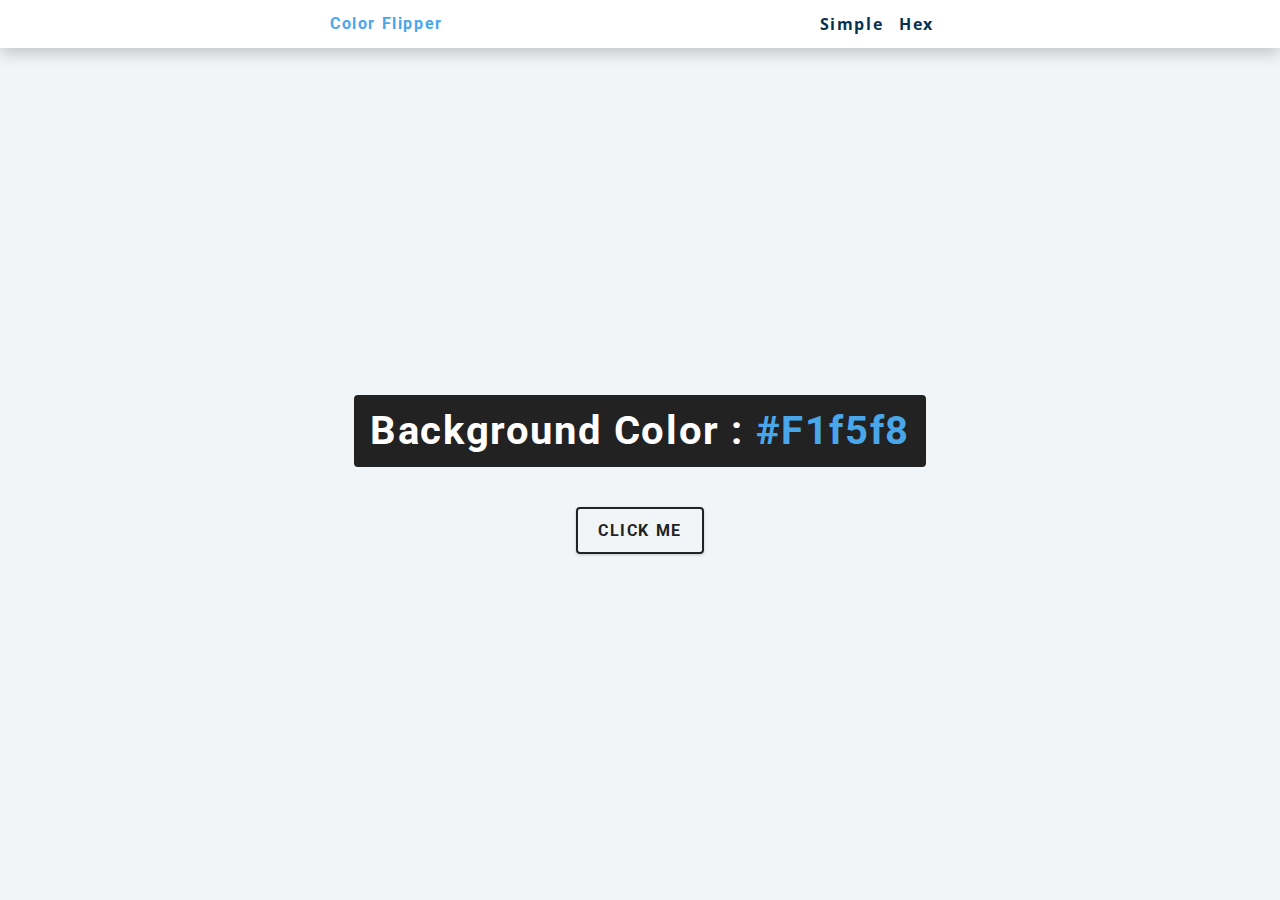
<file: 01-color-flipper/index.html>
<!DOCTYPE html>
<html lang="en">
  <head>
    <meta charset="UTF-8" />
    <meta name="viewport" content="width=device-width, initial-scale=1.0" />
    <title>Color Flipper || Simple</title>

    <!-- styles -->
    <link rel="stylesheet" href="styles.css" />
  </head>
  <body>
    <nav>
      <div class="nav-center">
        <h4>color flipper</h4>
        <ul class="nav-links">
          <li>
            <a href="index.html">simple</a>
          </li>
          <li>
            <a href="hex.html">hex</a>
          </li>
        </ul>
      </div>
    </nav>
    <main>
      <div class="container">
        <h2>
          background color :
          <span class="color"> #f1f5f8 </span>
        </h2>
        <button class="btn btn-hero" id="btn">click me</button>
      </div>
    </main>

    <!-- javascript -->
    <script src="app.js"></script>
  </body>
</html>
</file>
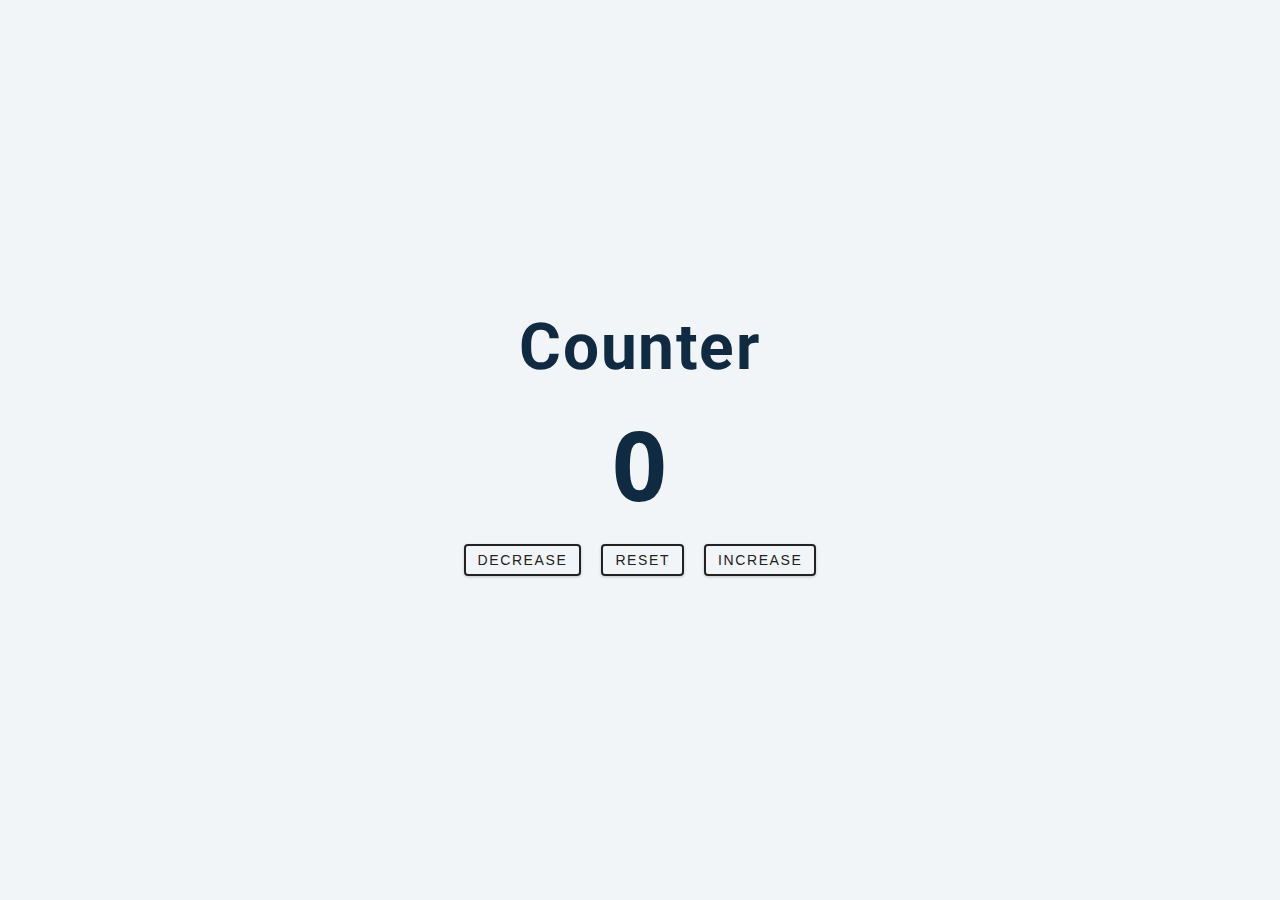
<file: 02-counter/index.html>
<!DOCTYPE html>
<html lang="en">
  <head>
    <meta charset="UTF-8" />
    <meta name="viewport" content="width=device-width, initial-scale=1.0" />
    <title>Counter</title>

    <!-- styles -->
    <link rel="stylesheet" href="styles.css" />
  </head>
  <body>
    <main>
      <div class="container">
        <h1>counter</h1>
        <span id="value">0</span>
        <div class="button-container">
          <button class="btn decrease">decrease</button>
          <button class="btn reset">reset</button>
          <button class="btn increase">increase</button>
        </div>
      </div>
    </main>
    <!-- javascript -->
    <script src="app.js"></script>
  </body>
</html>
</file>
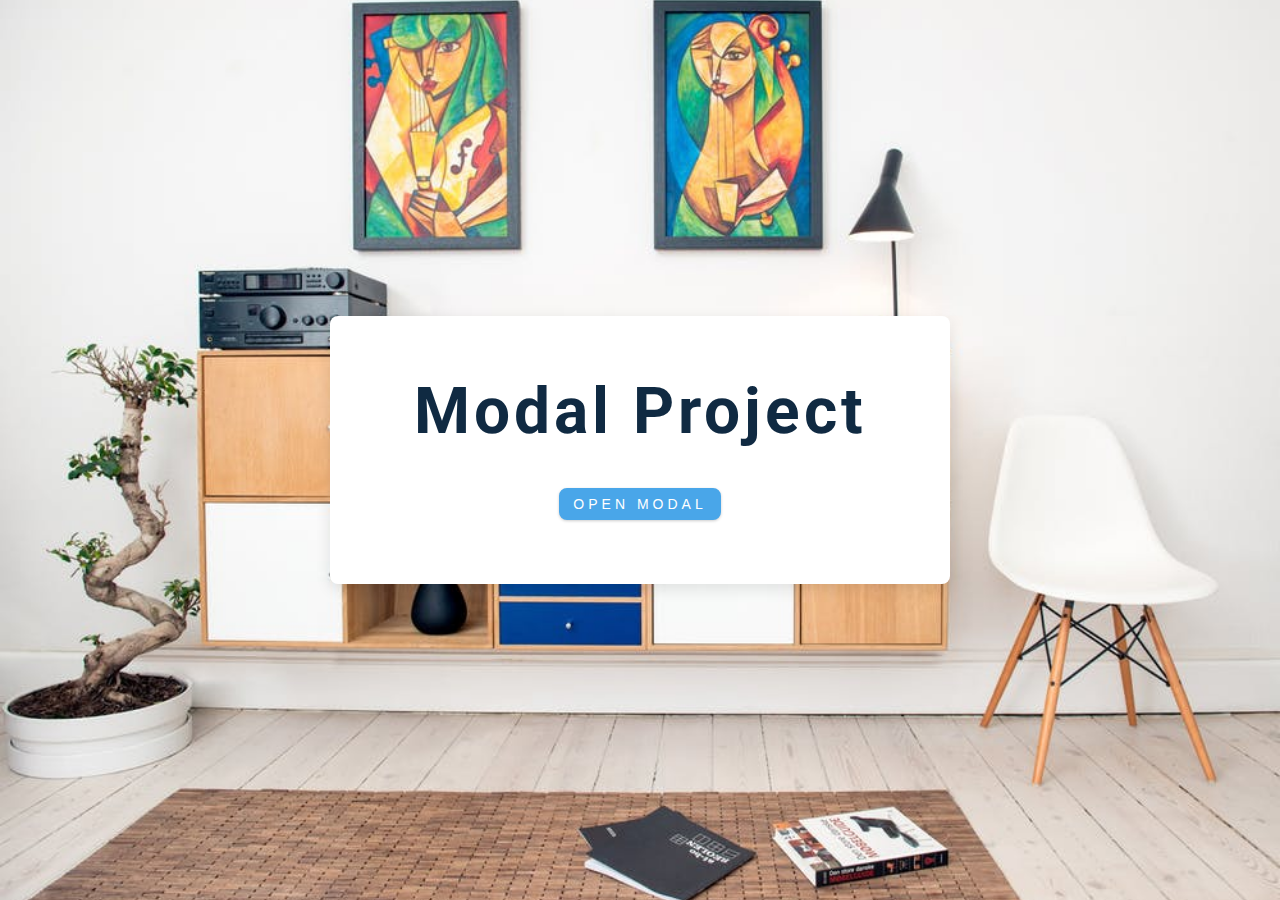
<file: 06-modal/index.html>
<!DOCTYPE html>
<html lang="en">
  <head>
    <meta charset="UTF-8" />
    <meta name="viewport" content="width=device-width, initial-scale=1.0" />
    <title>Modal</title>
    <!-- font-awesome -->
    <link
      rel="stylesheet"
      href="https://cdnjs.cloudflare.com/ajax/libs/font-awesome/5.14.0/css/all.min.css"
    />
    <!-- styles -->
    <link rel="stylesheet" href="styles.css" />
  </head>
  <body>
    <!-- hero -->
    <header class="hero">
      <div class="banner">
        <h1>modal project</h1>
        <button class="btn modal-btn">open modal</button>
      </div>
    </header>
    <!-- end of hero -->
    <!-- modal -->
    <div class="modal-overlay">
      <div class="modal-container">
        <h3>modal content</h3>
        <button class="close-btn">
          <i class="fas fa-times"></i>
        </button>
      </div>
    </div>
    <!-- javascript -->
    <script src="app.js"></script>
  </body>
</html>
</file>
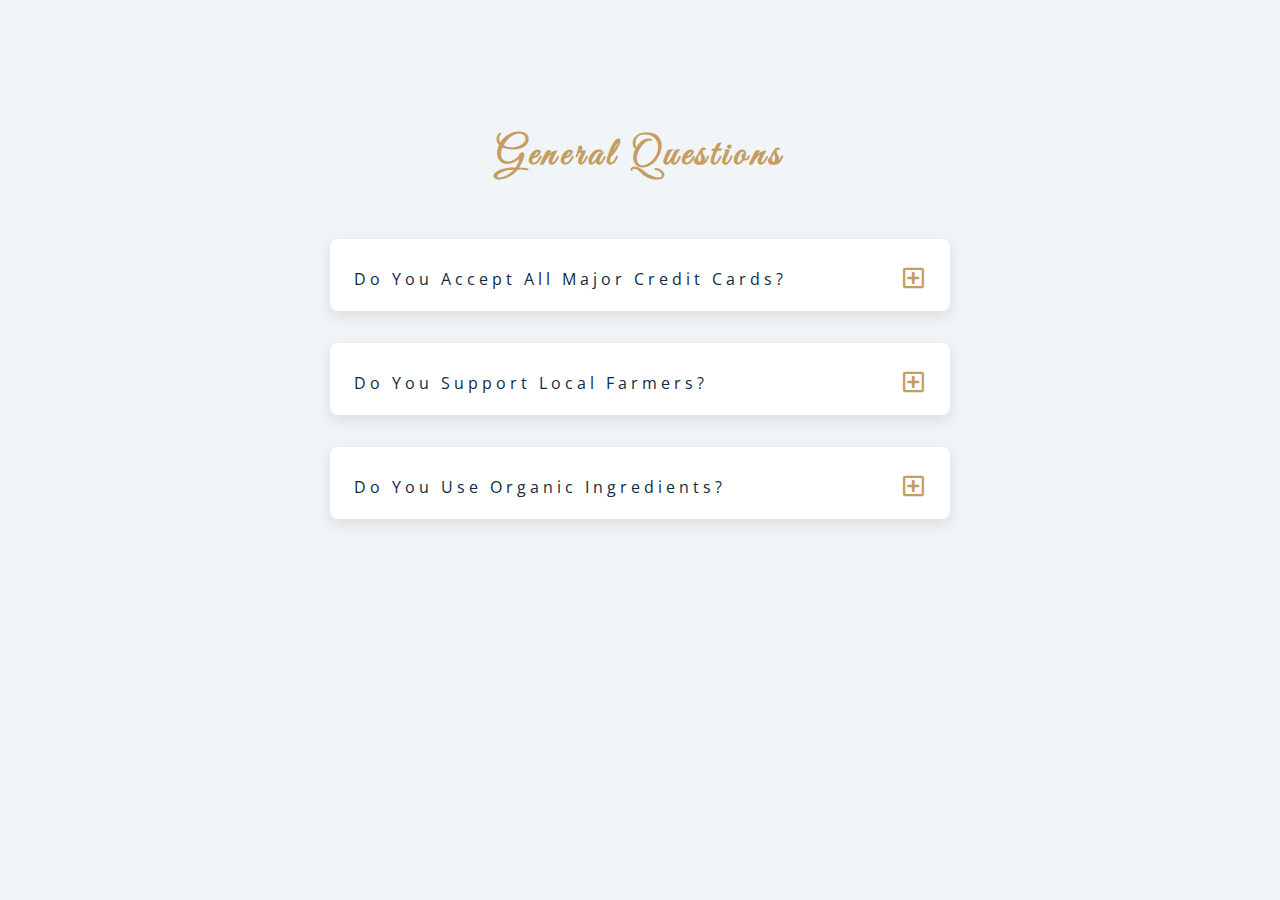
<file: 07-questions/index.html>
<!DOCTYPE html>
<html lang="en">
  <head>
    <meta charset="UTF-8" />
    <meta name="viewport" content="width=device-width, initial-scale=1.0" />
    <title>Q & A</title>
    <!-- font-awesome -->
    <link
      rel="stylesheet"
      href="https://cdnjs.cloudflare.com/ajax/libs/font-awesome/5.14.0/css/all.min.css"
    />
    <!-- extra fonts -->
    <link
      href="https://fonts.googleapis.com/css?family=Great+Vibes&display=swap"
      rel="stylesheet"
    />
    <!-- styles -->
    <link rel="stylesheet" href="styles.css" />
  </head>
  <body>
    <section class="questions">
      <!-- title -->
      <div class="title">
        <h2>general questions</h2>
      </div>
      <!-- questions -->
      <div class="section-center">
        <!-- single question -->
        <article class="question">
          <!-- question title -->
          <div class="question-title">
            <p>do you accept all major credit cards?</p>
            <button type="button" class="question-btn">
              <span class="plus-icon">
                <i class="far fa-plus-square"></i>
              </span>
              <span class="minus-icon">
                <i class="far fa-minus-square"></i>
              </span>
            </button>
          </div>
          <!-- question text -->
          <div class="question-text">
            <p>Lorem ipsum dolor sit, amet consectetur adipisicing elit. Cum, incidunt quis aspernatur consectetur quas itaque sunt. Cumque, nostrum tenetur. Aliquid?</p>
          </div>
        </article>
        <!-- end single question -->
        <article class="question">
          <!-- question title -->
          <div class="question-title">
            <p>do you support local farmers?</p>
            <button type="button" class="question-btn">
              <span class="plus-icon">
                <i class="far fa-plus-square"></i>
              </span>
              <span class="minus-icon">
                <i class="far fa-minus-square"></i>
              </span>
            </button>
          </div>
          <!-- question text -->
          <div class="question-text">
            <p>Lorem ipsum dolor sit, amet consectetur adipisicing elit. Cum, incidunt quis aspernatur consectetur quas itaque sunt. Cumque, nostrum tenetur. Aliquid?</p>
          </div>
        </article>
        <!-- end single question -->
        <article class="question">
          <!-- question title -->
          <div class="question-title">
            <p>do you use organic ingredients?</p>
            <button type="button" class="question-btn">
              <span class="plus-icon">
                <i class="far fa-plus-square"></i>
              </span>
              <span class="minus-icon">
                <i class="far fa-minus-square"></i>
              </span>
            </button>
          </div>
          <!-- question text -->
          <div class="question-text">
            <p>Lorem ipsum dolor sit, amet consectetur adipisicing elit. Cum, incidunt quis aspernatur consectetur quas itaque sunt. Cumque, nostrum tenetur. Aliquid?</p>
          </div>
        </article>
        <!-- end single question -->
      </div>
    </section>
    <!-- javascript -->
    <script src="app.js"></script>
  </body>
</html>
</file>
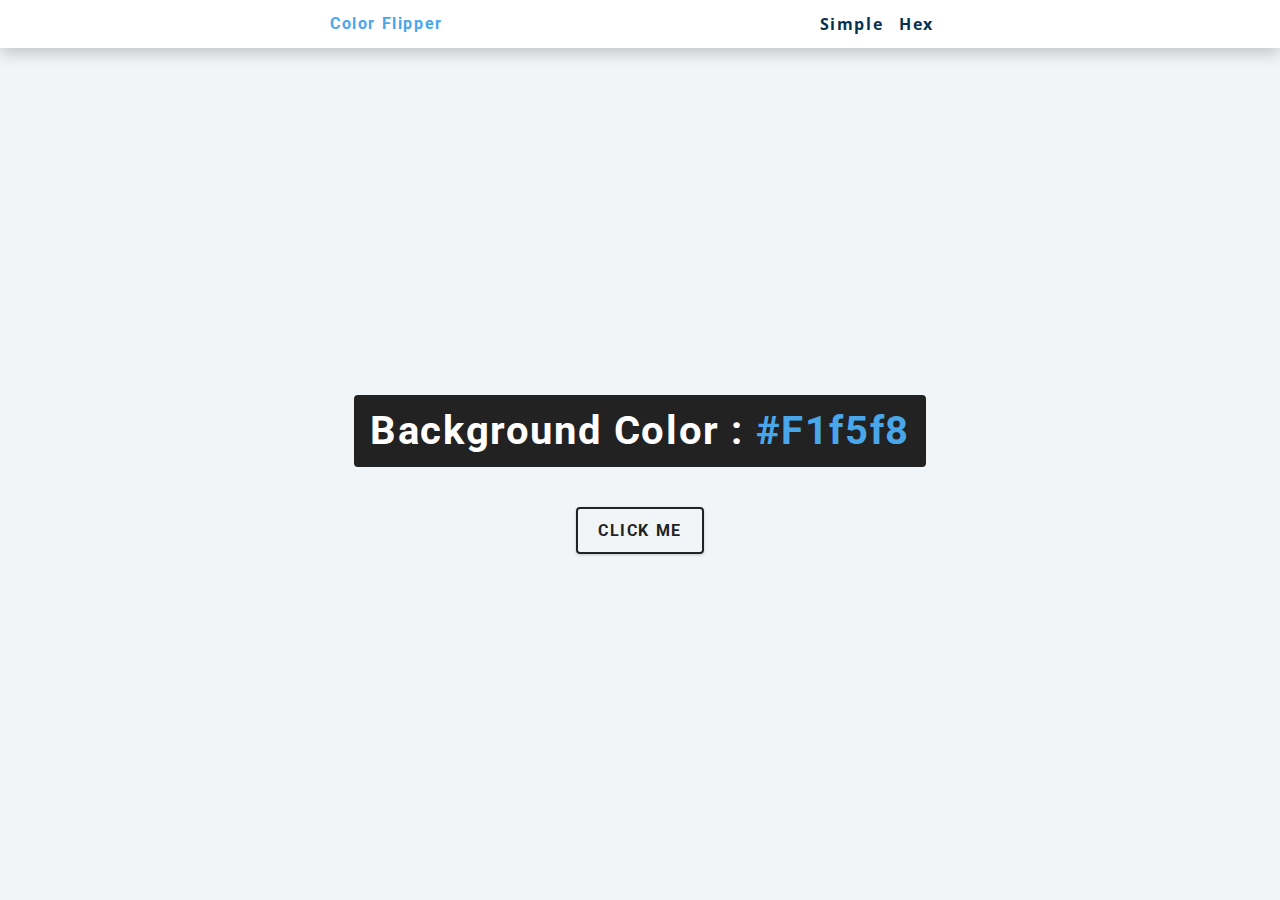
<file: 01-color-flipper/hex.html>
<!DOCTYPE html>
<html lang="en">
  <head>
    <meta charset="UTF-8" />
    <meta name="viewport" content="width=device-width, initial-scale=1.0" />
    <title>
      Color Flipper || Simple
    </title>

    <!-- styles -->
    <link rel="stylesheet" href="styles.css" />
  </head>

  <body>
    <nav>
      <div class="nav-center">
        <h4>color flipper</h4>
        <ul class="nav-links">
          <li><a href="index.html">simple</a></li>
          <li><a href="hex.html">hex</a></li>
        </ul>
      </div>
    </nav>
    <main>
      <div class="container">
        <h2>background color : <span class="color">#f1f5f8</span></h2>
        <button class="btn btn-hero" id="btn">click me</button>
      </div>
    </main>
    <!-- javascript -->
    <script src="hex.js"></script>
  </body>
</html>
</file>
<file: 01-color-flipper/styles.css>
/*
=============== 
Fonts
===============
*/
@import url("https://fonts.googleapis.com/css?family=Open+Sans|Roboto:400,700&display=swap");

/*
=============== 
Variables
===============
*/

:root {
  /* dark shades of primary color*/
  --clr-primary-1: hsl(205, 86%, 17%);
  --clr-primary-2: hsl(205, 77%, 27%);
  --clr-primary-3: hsl(205, 72%, 37%);
  --clr-primary-4: hsl(205, 63%, 48%);
  /* primary/main color */
  --clr-primary-5: hsl(205, 78%, 60%);
  /* lighter shades of primary color */
  --clr-primary-6: hsl(205, 89%, 70%);
  --clr-primary-7: hsl(205, 90%, 76%);
  --clr-primary-8: hsl(205, 86%, 81%);
  --clr-primary-9: hsl(205, 90%, 88%);
  --clr-primary-10: hsl(205, 100%, 96%);
  /* darkest grey - used for headings */
  --clr-grey-1: hsl(209, 61%, 16%);
  --clr-grey-2: hsl(211, 39%, 23%);
  --clr-grey-3: hsl(209, 34%, 30%);
  --clr-grey-4: hsl(209, 28%, 39%);
  /* grey used for paragraphs */
  --clr-grey-5: hsl(210, 22%, 49%);
  --clr-grey-6: hsl(209, 23%, 60%);
  --clr-grey-7: hsl(211, 27%, 70%);
  --clr-grey-8: hsl(210, 31%, 80%);
  --clr-grey-9: hsl(212, 33%, 89%);
  --clr-grey-10: hsl(210, 36%, 96%);
  --clr-white: #fff;
  --clr-red-dark: hsl(360, 67%, 44%);
  --clr-red-light: hsl(360, 71%, 66%);
  --clr-green-dark: hsl(125, 67%, 44%);
  --clr-green-light: hsl(125, 71%, 66%);
  --clr-black: #222;
  --ff-primary: "Roboto", sans-serif;
  --ff-secondary: "Open Sans", sans-serif;
  --transition: all 0.3s linear;
  --spacing: 0.1rem;
  --radius: 0.25rem;
  --light-shadow: 0 5px 15px rgba(0, 0, 0, 0.1);
  --dark-shadow: 0 5px 15px rgba(0, 0, 0, 0.2);
  --max-width: 1170px;
  --fixed-width: 620px;
}
/*
=============== 
Global Styles
===============
*/

*,
::after,
::before {
  margin: 0;
  padding: 0;
  box-sizing: border-box;
}
body {
  font-family: var(--ff-secondary);
  background: var(--clr-grey-10);
  color: var(--clr-grey-1);
  line-height: 1.5;
  font-size: 0.875rem;
}
ul {
  list-style-type: none;
}
a {
  text-decoration: none;
}
h1,
h2,
h3,
h4 {
  letter-spacing: var(--spacing);
  text-transform: capitalize;
  line-height: 1.25;
  margin-bottom: 0.75rem;
  font-family: var(--ff-primary);
}
h1 {
  font-size: 3rem;
}
h2 {
  font-size: 2rem;
}
h3 {
  font-size: 1.25rem;
}
h4 {
  font-size: 0.875rem;
}
p {
  margin-bottom: 1.25rem;
  color: var(--clr-grey-5);
}
@media screen and (min-width: 800px) {
  h1 {
    font-size: 4rem;
  }
  h2 {
    font-size: 2.5rem;
  }
  h3 {
    font-size: 1.75rem;
  }
  h4 {
    font-size: 1rem;
  }
  body {
    font-size: 1rem;
  }
  h1,
  h2,
  h3,
  h4 {
    line-height: 1;
  }
}
/*  global classes */

/* section */
.section {
  padding: 5rem 0;
}

.section-center {
  width: 90vw;
  margin: 0 auto;
  max-width: 1170px;
}
@media screen and (min-width: 992px) {
  .section-center {
    width: 95vw;
  }
}
main {
  min-height: 100vh;
  display: grid;
  place-items: center;
}

/*
=============== 
Nav
===============
*/
nav {
  background: var(--clr-white);
  height: 3rem;
  display: grid;
  align-items: center;
  box-shadow: var(--dark-shadow);
}
.nav-center {
  width: 90vw;
  max-width: var(--fixed-width);
  margin: 0 auto;
  display: flex;
  align-items: center;
  justify-content: space-between;
}
.nav-center h4 {
  margin-bottom: 0;
  color: var(--clr-primary-5);
}
.nav-links {
  display: flex;
}
nav a {
  text-transform: capitalize;
  font-weight: 700;
  font-size: 1rem;
  color: var(--clr-primary-1);
  letter-spacing: var(--spacing);
  margin-right: 1rem;
}
nav a:hover {
  color: var(--clr-primary-5);
}
/*
=============== 
Container
===============
*/
main {
  min-height: calc(100vh - 3rem);
  display: grid;
  place-items: center;
}
.container {
  text-align: center;
}
.container h2 {
  background: var(--clr-black);
  color: var(--clr-white);
  padding: 1rem;
  border-radius: var(--radius);
  margin-bottom: 2.5rem;
}
.color {
  color: var(--clr-primary-5);
}
.btn-hero {
  font-family: var(--ff-primary);
  text-transform: uppercase;
  background: transparent;
  color: var(--clr-black);
  letter-spacing: var(--spacing);
  display: inline-block;
  font-weight: 700;
  transition: var(--transition);
  border: 2px solid var(--clr-black);
  cursor: pointer;
  box-shadow: 0 1px 3px rgba(0, 0, 0, 0.2);
  border-radius: var(--radius);
  font-size: 1rem;
  padding: 0.75rem 1.25rem;
}
.btn-hero:hover {
  color: var(--clr-white);
  background: var(--clr-black);
}
</file>
<file: 02-counter/styles.css>
/*
=============== 
Fonts
===============
*/
@import url("https://fonts.googleapis.com/css?family=Open+Sans|Roboto:400,700&display=swap");

/*
=============== 
Variables
===============
*/

:root {
  /* dark shades of primary color*/
  --clr-primary-1: hsl(205, 86%, 17%);
  --clr-primary-2: hsl(205, 77%, 27%);
  --clr-primary-3: hsl(205, 72%, 37%);
  --clr-primary-4: hsl(205, 63%, 48%);
  /* primary/main color */
  --clr-primary-5: hsl(205, 78%, 60%);
  /* lighter shades of primary color */
  --clr-primary-6: hsl(205, 89%, 70%);
  --clr-primary-7: hsl(205, 90%, 76%);
  --clr-primary-8: hsl(205, 86%, 81%);
  --clr-primary-9: hsl(205, 90%, 88%);
  --clr-primary-10: hsl(205, 100%, 96%);
  /* darkest grey - used for headings */
  --clr-grey-1: hsl(209, 61%, 16%);
  --clr-grey-2: hsl(211, 39%, 23%);
  --clr-grey-3: hsl(209, 34%, 30%);
  --clr-grey-4: hsl(209, 28%, 39%);
  /* grey used for paragraphs */
  --clr-grey-5: hsl(210, 22%, 49%);
  --clr-grey-6: hsl(209, 23%, 60%);
  --clr-grey-7: hsl(211, 27%, 70%);
  --clr-grey-8: hsl(210, 31%, 80%);
  --clr-grey-9: hsl(212, 33%, 89%);
  --clr-grey-10: hsl(210, 36%, 96%);
  --clr-white: #fff;
  --clr-red-dark: hsl(360, 67%, 44%);
  --clr-red-light: hsl(360, 71%, 66%);
  --clr-green-dark: hsl(125, 67%, 44%);
  --clr-green-light: hsl(125, 71%, 66%);
  --clr-black: #222;
  --ff-primary: "Roboto", sans-serif;
  --ff-secondary: "Open Sans", sans-serif;
  --transition: all 0.3s linear;
  --spacing: 0.1rem;
  --radius: 0.25rem;
  --light-shadow: 0 5px 15px rgba(0, 0, 0, 0.1);
  --dark-shadow: 0 5px 15px rgba(0, 0, 0, 0.2);
  --max-width: 1170px;
  --fixed-width: 620px;
}
/*
=============== 
Global Styles
===============
*/

*,
::after,
::before {
  margin: 0;
  padding: 0;
  box-sizing: border-box;
}
body {
  font-family: var(--ff-secondary);
  background: var(--clr-grey-10);
  color: var(--clr-grey-1);
  line-height: 1.5;
  font-size: 0.875rem;
}
ul {
  list-style-type: none;
}
a {
  text-decoration: none;
}
h1,
h2,
h3,
h4 {
  letter-spacing: var(--spacing);
  text-transform: capitalize;
  line-height: 1.25;
  margin-bottom: 0.75rem;
  font-family: var(--ff-primary);
}
h1 {
  font-size: 3rem;
}
h2 {
  font-size: 2rem;
}
h3 {
  font-size: 1.25rem;
}
h4 {
  font-size: 0.875rem;
}
p {
  margin-bottom: 1.25rem;
  color: var(--clr-grey-5);
}
@media screen and (min-width: 800px) {
  h1 {
    font-size: 4rem;
  }
  h2 {
    font-size: 2.5rem;
  }
  h3 {
    font-size: 1.75rem;
  }
  h4 {
    font-size: 1rem;
  }
  body {
    font-size: 1rem;
  }
  h1,
  h2,
  h3,
  h4 {
    line-height: 1;
  }
}
/*  global classes */

/* section */
.section {
  padding: 5rem 0;
}

.section-center {
  width: 90vw;
  margin: 0 auto;
  max-width: 1170px;
}
@media screen and (min-width: 992px) {
  .section-center {
    width: 95vw;
  }
}
main {
  min-height: 100vh;
  display: grid;
  place-items: center;
}

/*
=============== 
Counter
===============
*/

main {
  min-height: 100vh;
  display: grid;
  place-items: center;
}
.container {
  text-align: center;
}
#value {
  font-size: 6rem;
  font-weight: bold;
}
.btn {
  text-transform: uppercase;
  background: transparent;
  color: var(--clr-black);
  padding: 0.375rem 0.75rem;
  letter-spacing: var(--spacing);
  display: inline-block;
  transition: var(--transition);
  font-size: 0.875rem;
  border: 2px solid var(--clr-black);
  cursor: pointer;
  box-shadow: 0 1px 3px rgba(0, 0, 0, 0.2);
  border-radius: var(--radius);
  margin: 0.5rem;
}
.btn:hover {
  color: var(--clr-white);
  background: var(--clr-black);
}
</file>
<file: 06-modal/styles.css>
/*
=============== 
Fonts
===============
*/
@import url("https://fonts.googleapis.com/css?family=Open+Sans|Roboto:400,700&display=swap");

/*
=============== 
Variables
===============
*/

:root {
  /* dark shades of primary color*/
  --clr-primary-1: hsl(205, 86%, 17%);
  --clr-primary-2: hsl(205, 77%, 27%);
  --clr-primary-3: hsl(205, 72%, 37%);
  --clr-primary-4: hsl(205, 63%, 48%);
  /* primary/main color */
  --clr-primary-5: #49a6e9;
  /* --clr-primary-5: rgb(73, 166, 233); */
  /* lighter shades of primary color */
  --clr-primary-6: hsl(205, 89%, 70%);
  --clr-primary-7: hsl(205, 90%, 76%);
  --clr-primary-8: hsl(205, 86%, 81%);
  --clr-primary-9: hsl(205, 90%, 88%);
  --clr-primary-10: hsl(205, 100%, 96%);
  /* darkest grey - used for headings */
  --clr-grey-1: hsl(209, 61%, 16%);
  --clr-grey-2: hsl(211, 39%, 23%);
  --clr-grey-3: hsl(209, 34%, 30%);
  --clr-grey-4: hsl(209, 28%, 39%);
  /* grey used for paragraphs */
  --clr-grey-5: hsl(210, 22%, 49%);
  --clr-grey-6: hsl(209, 23%, 60%);
  --clr-grey-7: hsl(211, 27%, 70%);
  --clr-grey-8: hsl(210, 31%, 80%);
  --clr-grey-9: hsl(212, 33%, 89%);
  --clr-grey-10: hsl(210, 36%, 96%);
  --clr-white: #fff;
  --clr-red-dark: hsl(360, 67%, 44%);
  --clr-red-light: hsl(360, 71%, 66%);
  --clr-green-dark: hsl(125, 67%, 44%);
  --clr-green-light: hsl(125, 71%, 66%);
  --clr-black: #222;
  --ff-primary: "Roboto", sans-serif;
  --ff-secondary: "Open Sans", sans-serif;
  --transition: all 0.3s linear;
  --spacing: 0.25rem;
  --radius: 0.5rem;
  --light-shadow: 0 5px 15px rgba(0, 0, 0, 0.1);
  --dark-shadow: 0 5px 15px rgba(0, 0, 0, 0.2);
  --max-width: 1170px;
  --fixed-width: 620px;
}
/*
=============== 
Global Styles
===============
*/

*,
::after,
::before {
  margin: 0;
  padding: 0;
  box-sizing: border-box;
}
body {
  font-family: var(--ff-secondary);
  background: var(--clr-grey-10);
  color: var(--clr-grey-1);
  line-height: 1.5;
  font-size: 0.875rem;
}
ul {
  list-style-type: none;
}
a {
  text-decoration: none;
}
img:not(.logo) {
  width: 100%;
}
img {
  display: block;
}

h1,
h2,
h3,
h4 {
  letter-spacing: var(--spacing);
  text-transform: capitalize;
  line-height: 1.25;
  margin-bottom: 0.75rem;
  font-family: var(--ff-primary);
}
h1 {
  font-size: 3rem;
}
h2 {
  font-size: 2rem;
}
h3 {
  font-size: 1.25rem;
}
h4 {
  font-size: 0.875rem;
}
p {
  margin-bottom: 1.25rem;
  color: var(--clr-grey-5);
}
@media screen and (min-width: 800px) {
  h1 {
    font-size: 4rem;
  }
  h2 {
    font-size: 2.5rem;
  }
  h3 {
    font-size: 1.75rem;
  }
  h4 {
    font-size: 1rem;
  }
  body {
    font-size: 1rem;
  }
  h1,
  h2,
  h3,
  h4 {
    line-height: 1;
  }
}
/*  global classes */

.btn {
  text-transform: uppercase;
  background: transparent;
  color: var(--clr-black);
  padding: 0.375rem 0.75rem;
  letter-spacing: var(--spacing);
  display: inline-block;
  transition: var(--transition);
  font-size: 0.875rem;
  border: 2px solid var(--clr-black);
  cursor: pointer;
  box-shadow: 0 1px 3px rgba(0, 0, 0, 0.2);
  border-radius: var(--radius);
}
.btn:hover {
  color: var(--clr-white);
  background: var(--clr-black);
}
/* section */
.section {
  padding: 5rem 0;
}

.section-center {
  width: 90vw;
  margin: 0 auto;
  max-width: 1170px;
}
@media screen and (min-width: 992px) {
  .section-center {
    width: 95vw;
  }
}
main {
  min-height: 100vh;
  display: grid;
  place-items: center;
}
/*
=============== 
Modal
===============
*/
.hero {
  min-height: 100vh;
  background: url("./hero.jpeg") center/cover no-repeat;
  display: grid;
  place-items: center;
}
.banner {
  background: var(--clr-white);
  padding: 4rem 0;
  border-radius: var(--radius);
  box-shadow: var(--light-shadow);
  text-align: center;
  width: 90vw;
  max-width: var(--fixed-width);
}
.modal-btn {
  margin-top: 2rem;
  background: var(--clr-primary-5);
  border-color: var(--clr-primary-5);
  color: var(--clr-white);
}
.modal-btn:hover {
  background: transparent;
  color: var(--clr-primary-5);
}
.modal-overlay {
  position: fixed;
  top: 0;
  left: 0;
  width: 100%;
  height: 100%;
  background: rgba(73, 166, 233, 0.5);
  display: grid;
  place-items: center;
  transition: var(--transition);
  visibility: hidden;
  z-index: -10;
}
/* OPEN/CLOSE MODAL */
.open-modal {
  visibility: visible;
  z-index: 10;
}
.modal-container {
  background: var(--clr-white);
  border-radius: var(--radius);
  width: 90vw;
  height: 30vh;
  max-width: var(--fixed-width);
  text-align: center;
  display: grid;
  place-items: center;
  position: relative;
}
.close-btn {
  position: absolute;
  top: 1rem;
  right: 1rem;
  font-size: 2rem;
  background: transparent;
  border-color: transparent;
  color: var(--clr-red-dark);
  cursor: pointer;
  transition: var(--transition);
}
.close-btn:hover {
  color: var(--clr-red-light);
  transform: scale(1.3);
}
</file>
<file: 07-questions/styles.css>
/*
=============== 
Fonts
===============
*/
@import url("https://fonts.googleapis.com/css?family=Open+Sans|Roboto:400,700&display=swap");

/*
=============== 
Variables
===============
*/

:root {
  /* dark shades of primary color*/
  --clr-primary-1: hsl(205, 86%, 17%);
  --clr-primary-2: hsl(205, 77%, 27%);
  --clr-primary-3: hsl(205, 72%, 37%);
  --clr-primary-4: hsl(205, 63%, 48%);
  /* primary/main color */
  --clr-primary-5: #49a6e9;
  /* lighter shades of primary color */
  --clr-primary-6: hsl(205, 89%, 70%);
  --clr-primary-7: hsl(205, 90%, 76%);
  --clr-primary-8: hsl(205, 86%, 81%);
  --clr-primary-9: hsl(205, 90%, 88%);
  --clr-primary-10: hsl(205, 100%, 96%);
  /* darkest grey - used for headings */
  --clr-grey-1: hsl(209, 61%, 16%);
  --clr-grey-2: hsl(211, 39%, 23%);
  --clr-grey-3: hsl(209, 34%, 30%);
  --clr-grey-4: hsl(209, 28%, 39%);
  /* grey used for paragraphs */
  --clr-grey-5: hsl(210, 22%, 49%);
  --clr-grey-6: hsl(209, 23%, 60%);
  --clr-grey-7: hsl(211, 27%, 70%);
  --clr-grey-8: hsl(210, 31%, 80%);
  --clr-grey-9: hsl(212, 33%, 89%);
  --clr-grey-10: hsl(210, 36%, 96%);
  --clr-white: #fff;
  --clr-red-dark: hsl(360, 67%, 44%);
  --clr-red-light: hsl(360, 71%, 66%);
  --clr-green-dark: hsl(125, 67%, 44%);
  --clr-green-light: hsl(125, 71%, 66%);
  --clr-gold: #c59d5f;
  --clr-black: #222;
  --ff-primary: "Roboto", sans-serif;
  --ff-secondary: "Open Sans", sans-serif;
  --transition: all 0.3s linear;
  --spacing: 0.25rem;
  --radius: 0.5rem;
  --light-shadow: 0 5px 15px rgba(0, 0, 0, 0.1);
  --dark-shadow: 0 5px 15px rgba(0, 0, 0, 0.2);
  --max-width: 1170px;
  --fixed-width: 620px;
}
/*
=============== 
Global Styles
===============
*/

*,
::after,
::before {
  margin: 0;
  padding: 0;
  box-sizing: border-box;
}
body {
  font-family: var(--ff-secondary);
  background: var(--clr-grey-10);
  color: var(--clr-grey-1);
  line-height: 1.5;
  font-size: 0.875rem;
}
ul {
  list-style-type: none;
}
a {
  text-decoration: none;
}
img:not(.logo) {
  width: 100%;
}
img {
  display: block;
}

h1,
h2,
h3,
h4 {
  letter-spacing: var(--spacing);
  text-transform: capitalize;
  line-height: 1.25;
  margin-bottom: 0.75rem;
  font-family: var(--ff-primary);
}
h1 {
  font-size: 3rem;
}
h2 {
  font-size: 2rem;
}
h3 {
  font-size: 1.25rem;
}
h4 {
  font-size: 0.875rem;
}
p {
  margin-bottom: 1.25rem;
  color: var(--clr-grey-5);
}
@media screen and (min-width: 800px) {
  h1 {
    font-size: 4rem;
  }
  h2 {
    font-size: 2.5rem;
  }
  h3 {
    font-size: 1.75rem;
  }
  h4 {
    font-size: 1rem;
  }
  body {
    font-size: 1rem;
  }
  h1,
  h2,
  h3,
  h4 {
    line-height: 1;
  }
}
/*  global classes */

.btn {
  text-transform: uppercase;
  background: transparent;
  color: var(--clr-black);
  padding: 0.375rem 0.75rem;
  letter-spacing: var(--spacing);
  display: inline-block;
  transition: var(--transition);
  font-size: 0.875rem;
  border: 2px solid var(--clr-black);
  cursor: pointer;
  box-shadow: 0 1px 3px rgba(0, 0, 0, 0.2);
  border-radius: var(--radius);
}
.btn:hover {
  color: var(--clr-white);
  background: var(--clr-black);
}
/* section */
.section {
  padding: 5rem 0;
}

.section-center {
  width: 90vw;
  margin: 0 auto;
  max-width: 1170px;
}
@media screen and (min-width: 992px) {
  .section-center {
    width: 95vw;
  }
}
main {
  min-height: 100vh;
  display: grid;
  place-items: center;
}
/*
=============== 
Questions
===============
*/
.title {
  margin-top: 15vh;
  margin-bottom: 4rem;
}
.title h2 {
  color: var(--clr-gold);
  font-family: "Great Vibes", cursive;
  text-align: center;
}
.section-center {
  max-width: var(--fixed-width);
}
.question {
  background: var(--clr-white);
  border-radius: var(--radius);
  box-shadow: var(--light-shadow);
  padding: 1.5rem 1.5rem 0 1.5rem;
  margin-bottom: 2rem;
}
.question-title {
  display: flex;
  justify-content: space-between;
  align-items: center;
  text-transform: capitalize;
  padding-bottom: 1rem;
}
.question-title p {
  margin-bottom: 0;
  letter-spacing: var(--spacing);
  color: var(--clr-grey-1);
}
.question-btn {
  font-size: 1.5rem;
  background: transparent;
  border-color: transparent;
  cursor: pointer;
  color: var(--clr-gold);
  transition: var(--transition);
}
.question-btn:hover {
  transform: rotate(90deg);
}
.question-text {
  padding: 1rem 0 1.5rem 0;
  border-top: 1px solid rgba(0, 0, 0, 0.2);
}
.question-text p {
  margin-bottom: 0;
}
/* hide text */
 .question-text {
  display: none;
}
.show-text .question-text {
  display: block;
}
.minus-icon {
  display: none;
}
.show-text .minus-icon {
  display: inline;
}
.show-text .plus-icon {
  display: none;
}
</file>
